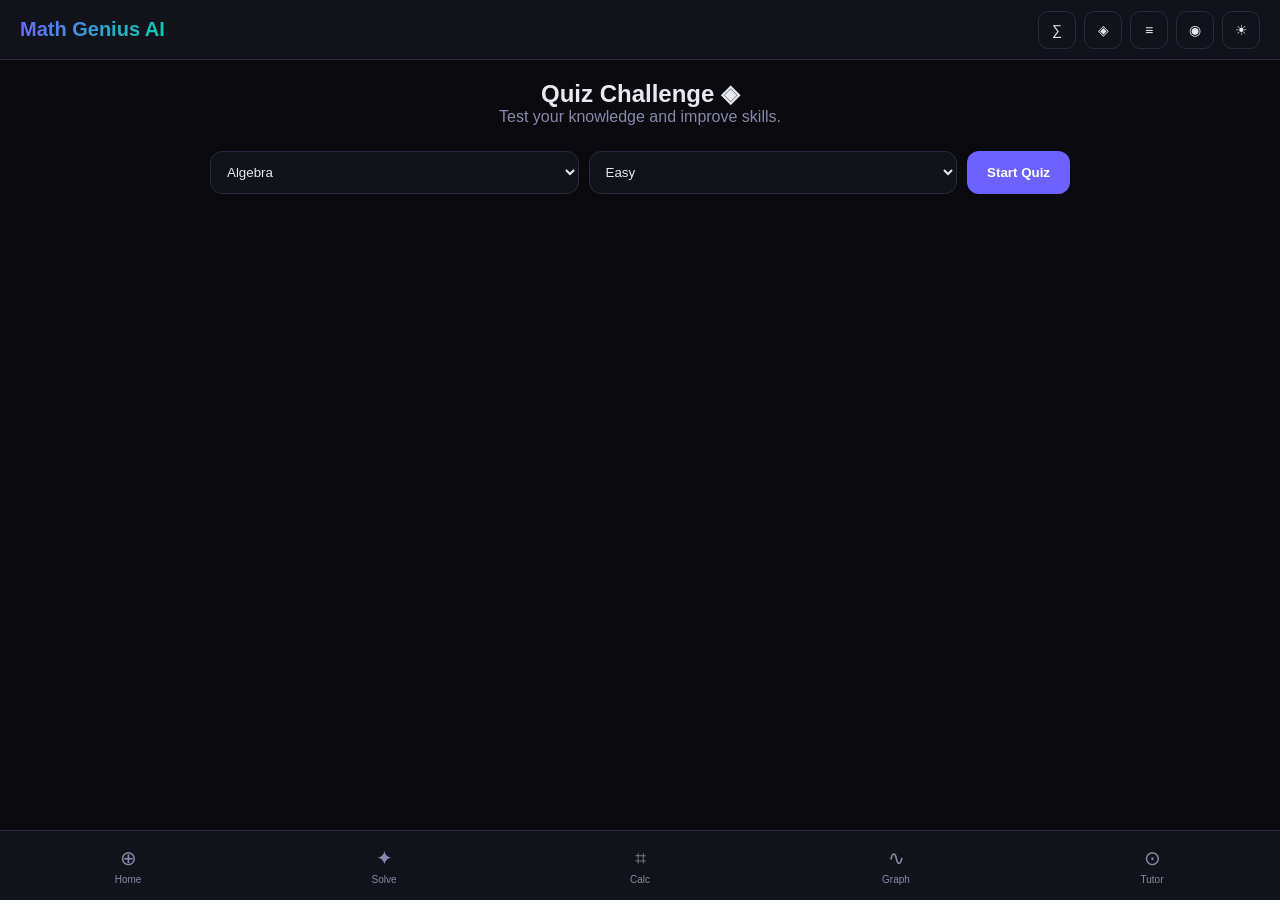
<file: index.html>
<!DOCTYPE html>
<html lang="en">

<head>
    <meta charset="UTF-8">
    <meta name="viewport" content="width=device-width, initial-scale=1.0">
    <title>Math Genius AI</title>

    <link rel="stylesheet" href="css/global.css">
    <link rel="stylesheet" href="css/theme.css">
    <link rel="stylesheet" href="css/navbar.css">
    <link rel="stylesheet" href="css/home.css">
    <link rel="stylesheet" href="css/solver.css">
    <link rel="stylesheet" href="css/calculator.css">
    <link rel="stylesheet" href="css/graph.css">
    <link rel="stylesheet" href="css/chat.css">
    <link rel="stylesheet" href="css/formulas.css">
    <link rel="stylesheet" href="css/quiz.css">
    <link rel="stylesheet" href="css/notes.css">
    <link rel="stylesheet" href="css/profile.css">


<style >
.logo{
    cursor:pointer;
    user-select:none;
}

.logo:hover{
    opacity:.50;
}
</style>


</head>

<body class="dark-theme">

    <!-- Top Navbar -->
    <header class="top-navbar">
        <div class="logo" onclick="navigate('home')" style="cursor:pointer;">

            Math Genius AI

        </div>

        <div class="top-actions">

            <button class="nav-icon" data-page="formulas">
                ∑
            </button>

            <button class="nav-icon" data-page="quiz">
                ◈
            </button>

            <button class="nav-icon" data-page="notes">
                ≡
            </button>

            <button class="nav-icon" data-page="profile">
                ◉
            </button>

            <button id="themeToggle" class="theme-btn">
                ☀
            </button>

        </div>
    </header>

    <!-- Dynamic Page Container -->
    <main id="app"></main>

    <!-- Bottom Navigation -->
    <nav class="bottom-navbar">

        <button class="bottom-nav-btn active" data-page="home">
            <span>⊕</span>
            <small>Home</small>
        </button>

        <button class="bottom-nav-btn" data-page="solver">
            <span>✦</span>
            <small>Solve</small>
        </button>

        <button class="bottom-nav-btn" data-page="calculator">
            <span>⌗</span>
            <small>Calc</small>
        </button>

        <button class="bottom-nav-btn" data-page="graph">
            <span>∿</span>
            <small>Graph</small>
        </button>

        <button class="bottom-nav-btn" data-page="chat">
            <span>⊙</span>
            <small>Tutor</small>
        </button>

    </nav>

    <script src="js/theme.js"></script>
    <script src="js/app.js"></script>
    <script src="js/navigation.js"></script>

</body>

</html>
</file>
<file: css/global.css>
*{
    margin:0;
    padding:0;
    box-sizing:border-box;
}

html{
    scroll-behavior:smooth;
}

body{
    font-family:'Segoe UI',sans-serif;
    min-height:100vh;
    transition:.3s;
}

button{
    cursor:pointer;
    border:none;
    outline:none;
}

input,
textarea,
select{
    outline:none;
    border:none;
}

a{
    text-decoration:none;
}

#app{
    padding-bottom:90px;
}

.page{
    width:100%;
    max-width:1200px;
    margin:auto;
    padding:20px;
}

.card{
    border-radius:16px;
    padding:20px;
    margin-bottom:15px;
}

.btn{
    padding:12px 20px;
    border-radius:12px;
    font-weight:600;
    transition:.3s;
}

.btn:hover{
    transform:translateY(-2px);
}

.hidden{
    display:none;
}
</file>
<file: css/theme.css>
:root{

    --dark-bg:#0A0A0F;
    --dark-surface:#12121A;
    --dark-card:#1A1A26;
    --dark-border:#2A2A3E;
    --dark-text:#E8E8F0;
    --dark-muted:#8888AA;

    --light-bg:#F0F0FF;
    --light-surface:#FFFFFF;
    --light-card:#F8F8FF;
    --light-border:#E0E0F0;
    --light-text:#1A1A2E;
    --light-muted:#6666AA;

    --accent:#6C63FF;
    --teal:#00D4AA;
    --gold:#FFB800;
    --rose:#FF4D7D;
}

.dark-theme{

    --bg:var(--dark-bg);
    --surface:var(--dark-surface);
    --card:var(--dark-card);
    --border:var(--dark-border);
    --text:var(--dark-text);
    --muted:var(--dark-muted);

    background:var(--bg);
    color:var(--text);
}

.light-theme{

    --bg:var(--light-bg);
    --surface:var(--light-surface);
    --card:var(--light-card);
    --border:var(--light-border);
    --text:var(--light-text);
    --muted:var(--light-muted);

    background:var(--bg);
    color:var(--text);
}
</file>
<file: css/navbar.css>
.top-navbar{
    position:sticky;
    top:0;
    z-index:999;
    height:60px;

    display:flex;
    align-items:center;
    justify-content:space-between;

    padding:0 20px;

    background:var(--surface);
    border-bottom:1px solid var(--border);

    backdrop-filter:blur(15px);
}

.logo{
    font-size:20px;
    font-weight:900;

    background:linear-gradient(
        135deg,
        var(--accent),
        var(--teal)
    );

    -webkit-background-clip:text;
    -webkit-text-fill-color:transparent;
}

.top-actions{
    display:flex;
    gap:8px;
}

.nav-icon,
.theme-btn{

    width:38px;
    height:38px;

    border-radius:10px;

    background:transparent;
    border:1px solid var(--border);

    color:var(--text);

    font-size:14px;
}

.bottom-navbar{

    position:fixed;

    left:0;
    right:0;
    bottom:0;

    height:70px;

    background:var(--surface);

    border-top:1px solid var(--border);

    display:flex;

    z-index:999;
}

.bottom-nav-btn{

    flex:1;

    display:flex;
    flex-direction:column;
    justify-content:center;
    align-items:center;

    gap:4px;

    background:none;

    color:var(--muted);

    font-size:12px;
}

.bottom-nav-btn span{
    font-size:20px;
}

.bottom-nav-btn.active{
    color:var(--accent);
}
</file>
<file: css/home.css>
.home-page{
    max-width:1200px;
    margin:auto;
}

.hero-section{

    text-align:center;

    padding:60px 30px;

    border-radius:25px;

    background:
    linear-gradient(
        135deg,
        rgba(108,99,255,.2),
        rgba(0,212,170,.15)
    );

    margin-bottom:25px;
}

.hero-icon{
    font-size:70px;
    margin-bottom:10px;
}

.hero-section h1{

    font-size:42px;
    font-weight:900;

    margin-bottom:10px;

    background:
    linear-gradient(
        135deg,
        var(--accent),
        var(--teal)
    );

    -webkit-background-clip:text;
    -webkit-text-fill-color:transparent;
}

.hero-section p{
    color:var(--muted);
    margin-bottom:25px;
}

.hero-buttons{
    display:flex;
    justify-content:center;
    gap:15px;
    flex-wrap:wrap;
}

.btn-primary{
    background:var(--accent);
    color:white;
}

.btn-secondary{
    background:var(--surface);
    color:var(--text);
    border:1px solid var(--border);
}

.stats-grid{

    display:grid;

    grid-template-columns:
    repeat(4,1fr);

    gap:15px;

    margin-bottom:30px;
}

.stat-card{

    background:var(--card);

    border:
    1px solid var(--border);

    border-radius:15px;

    text-align:center;

    padding:20px;
}

.stat-card h2{
    color:var(--accent);
}

.quick-grid{

    display:grid;

    grid-template-columns:
    repeat(2,1fr);

    gap:15px;

    margin-top:15px;
}

.quick-card{

    background:var(--card);

    border:
    1px solid var(--border);

    border-radius:16px;

    padding:20px;

    display:flex;
    gap:15px;

    cursor:pointer;

    transition:.3s;
}

.quick-card:hover{
    transform:translateY(-4px);
}

.quick-card span{
    font-size:28px;
}

.quick-card p{
    color:var(--muted);
    font-size:13px;
}

.premium-card{

    margin-top:25px;

    padding:25px;

    text-align:center;

    border-radius:20px;

    background:
    linear-gradient(
        135deg,
        rgba(255,184,0,.15),
        rgba(108,99,255,.15)
    );
}

.btn-gold{
    margin-top:15px;
    background:var(--gold);
    color:black;
}
</file>
<file: css/solver.css>
.solver-page{
    max-width:1000px;
    margin:auto;
}

.solver-page h1{
    margin-bottom:10px;
}

.solver-subtitle{
    color:var(--muted);
    margin-bottom:20px;
}

.solver-card{

    background:var(--card);

    border:
    1px solid var(--border);

    border-radius:18px;

    padding:20px;

    margin-bottom:20px;
}

.solver-card textarea{

    width:100%;
    min-height:180px;

    margin-top:10px;

    resize:vertical;

    padding:15px;

    border-radius:12px;

    background:var(--surface);

    color:var(--text);

    border:
    1px solid var(--border);
}

.solver-actions{
    margin-top:15px;
    display:flex;
    gap:10px;
}

.examples{
    margin-bottom:20px;
}

.examples button{

    padding:8px 14px;

    margin:5px;

    border-radius:20px;

    background:
    rgba(108,99,255,.15);

    color:var(--accent);
}

.solution-box{

    background:var(--card);

    border:
    1px solid var(--border);

    border-radius:18px;

    padding:20px;
}

.answer-highlight{

    background:
    rgba(108,99,255,.15);

    color:var(--accent);

    padding:15px;

    border-radius:12px;

    font-size:22px;

    font-weight:700;

    margin-bottom:15px;
}
</file>
<file: css/calculator.css>
.calculator-page{
    max-width:600px;
    margin:auto;
}

.calc-display{

    background:var(--card);

    border:1px solid var(--border);

    border-radius:18px;

    padding:20px;

    margin-bottom:20px;
}

.calc-expression{

    color:var(--muted);

    min-height:20px;

    text-align:right;
}

.calc-result{

    text-align:right;

    font-size:38px;

    font-weight:800;

    margin-top:10px;

    word-break:break-all;
}

.calculator-grid{

    display:grid;

    grid-template-columns:
    repeat(4,1fr);

    gap:10px;
}

.calculator-grid button{

    height:55px;

    border-radius:12px;

    background:var(--surface);

    color:var(--text);

    border:1px solid var(--border);

    font-weight:600;
}

.calculator-grid button:hover{
    border-color:var(--accent);
}

.clear-btn{
    grid-column:span 4;
    background:var(--rose)!important;
    color:white!important;
}

.calc-history{

    margin-top:25px;

    background:var(--card);

    border:1px solid var(--border);

    border-radius:18px;

    padding:20px;
}

.history-item{

    padding:10px 0;

    border-bottom:
    1px solid var(--border);
}
</file>
<file: css/graph.css>
.graph-page{
    max-width:1100px;
    margin:auto;
}

.graph-controls{

    display:flex;
    gap:10px;

    margin-bottom:20px;
}

.graph-controls input{

    flex:1;

    padding:12px;

    border-radius:12px;

    background:var(--surface);

    color:var(--text);

    border:1px solid var(--border);
}

#graphCanvas{

    width:100%;

    border-radius:18px;

    border:1px solid var(--border);

    background:var(--card);
}

.quick-functions{

    margin-top:20px;

    display:flex;

    flex-wrap:wrap;

    gap:10px;
}

.quick-functions button{

    padding:8px 15px;

    border-radius:25px;

    background:
    rgba(108,99,255,.15);

    color:var(--accent);
}
</file>
<file: css/chat.css>
.chat-page{
    max-width:1000px;
    margin:auto;
}

.chat-subtitle{
    color:var(--muted);
    margin-bottom:20px;
}

.chat-container{

    height:500px;

    overflow-y:auto;

    background:var(--card);

    border:1px solid var(--border);

    border-radius:18px;

    padding:20px;

    margin-bottom:15px;
}

.user-message,
.ai-message{

    max-width:80%;

    padding:12px 16px;

    margin-bottom:15px;

    border-radius:18px;

    line-height:1.6;
}

.user-message{

    margin-left:auto;

    background:var(--accent);

    color:white;
}

.ai-message{

    background:var(--surface);

    color:var(--text);
}

.quick-prompts{

    display:flex;
    flex-wrap:wrap;
    gap:10px;

    margin-bottom:15px;
}

.quick-prompts button{

    padding:8px 14px;

    border-radius:25px;

    background:
    rgba(108,99,255,.15);

    color:var(--accent);
}

.chat-input-area{

    display:flex;
    gap:10px;
}

.chat-input-area input{

    flex:1;

    padding:14px;

    border-radius:12px;

    background:var(--surface);

    color:var(--text);

    border:1px solid var(--border);
}

.chat-input-area button{

    padding:0 20px;

    border-radius:12px;

    background:var(--accent);

    color:white;
}
</file>
<file: css/formulas.css>
.formulas-page{
    max-width:1000px;
    margin:auto;
}

#formulaSearch{

    width:100%;

    padding:14px;

    margin-bottom:20px;

    border-radius:12px;

    background:var(--surface);

    color:var(--text);

    border:1px solid var(--border);
}

.formula-card{

    background:var(--card);

    border:1px solid var(--border);

    border-radius:18px;

    padding:20px;

    margin-bottom:15px;
}

.formula-title{

    font-size:18px;

    font-weight:700;

    margin-bottom:10px;
}

.formula-expression{

    display:inline-block;

    padding:10px 15px;

    border-radius:12px;

    background:
    rgba(108,99,255,.15);

    color:var(--accent);

    font-family:monospace;

    margin-bottom:10px;
}

.formula-actions{

    display:flex;

    gap:10px;

    margin-top:15px;
}

.formula-actions button{

    padding:8px 14px;

    border-radius:10px;
}

.save-btn{
    background:gold;
}

.copy-btn{
    background:var(--accent);
    color:white;
}
</file>
<file: css/quiz.css>
.quiz-page{
    max-width:900px;
    margin:auto;
}

.quiz-header{
    text-align:center;
    margin-bottom:25px;
}

.quiz-header p{
    color:var(--muted);
}

.quiz-settings{

    display:flex;
    gap:10px;
    flex-wrap:wrap;

    margin-bottom:25px;
}

.quiz-settings select{

    flex:1;

    min-width:180px;

    padding:12px;

    border-radius:12px;

    background:var(--surface);

    color:var(--text);

    border:1px solid var(--border);
}

.quiz-progress{

    display:flex;

    justify-content:space-between;

    margin-bottom:15px;

    font-weight:600;
}

.question-card{

    background:var(--card);

    border:1px solid var(--border);

    border-radius:18px;

    padding:25px;
}

.answers-grid{

    margin-top:20px;

    display:grid;

    gap:12px;
}

.answer-btn{

    padding:15px;

    border-radius:12px;

    text-align:left;

    background:var(--surface);

    border:1px solid var(--border);

    color:var(--text);

    transition:.3s;
}

.answer-btn:hover{
    border-color:var(--accent);
}

.correct{
    background:#1d7f43;
    color:white;
}

.wrong{
    background:#c0392b;
    color:white;
}

.result-card{

    margin-top:25px;

    text-align:center;

    background:var(--card);

    border:1px solid var(--border);

    border-radius:18px;

    padding:30px;
}

.result-card h2{
    margin-bottom:15px;
}

#finalScore{

    font-size:28px;

    font-weight:800;

    color:var(--accent);

    margin-bottom:20px;
}
</file>
<file: css/notes.css>
.notes-page{
    max-width:900px;
    margin:auto;
    padding:10px;
}

#notesBox{
    width:100%;
    height:400px;
    padding:15px;
    border:none;
    border-radius:16px;
    resize:vertical;
    box-sizing:border-box;
}

.notes-page button{
    margin-top:15px;
    padding:12px 20px;
    border:none;
    border-radius:10px;
    cursor:pointer;
}
</file>
<file: css/profile.css>
.profile-page{
    max-width:1100px;
    margin:auto;
}

.profile-header{

    text-align:center;

    margin-bottom:30px;
}

.profile-avatar{

    width:120px;
    height:120px;

    margin:auto;

    border-radius:50%;

    display:flex;
    align-items:center;
    justify-content:center;

    font-size:60px;

    background:
    linear-gradient(
        135deg,
        var(--accent),
        var(--teal)
    );

    margin-bottom:15px;
}

.profile-header p{
    color:var(--muted);
}

.profile-stats{

    display:grid;

    grid-template-columns:
    repeat(3,1fr);

    gap:15px;

    margin-bottom:25px;
}

.profile-stat{

    background:var(--card);

    border:1px solid var(--border);

    border-radius:18px;

    padding:25px;

    text-align:center;
}

.profile-stat h2{
    color:var(--accent);
    margin-bottom:5px;
}

.profile-card{

    background:var(--card);

    border:1px solid var(--border);

    border-radius:18px;

    padding:25px;

    margin-bottom:20px;
}

.progress-bar{

    width:100%;

    height:18px;

    background:var(--surface);

    border-radius:20px;

    overflow:hidden;

    margin:15px 0;
}

.progress-fill{

    height:100%;

    width:0;

    background:
    linear-gradient(
        135deg,
        var(--accent),
        var(--teal)
    );

    transition:.4s;
}

.achievement-grid{

    display:grid;

    grid-template-columns:
    repeat(auto-fill,minmax(180px,1fr));

    gap:15px;
}

.achievement-card{

    border-radius:16px;

    padding:20px;

    text-align:center;

    background:var(--surface);

    border:1px solid var(--border);
}

.achievement-card.unlocked{

    border-color:gold;
}

.achievement-icon{
    font-size:40px;
    margin-bottom:10px;
}

.score-item{

    padding:12px;

    border-bottom:
    1px solid var(--border);
}
</file>
